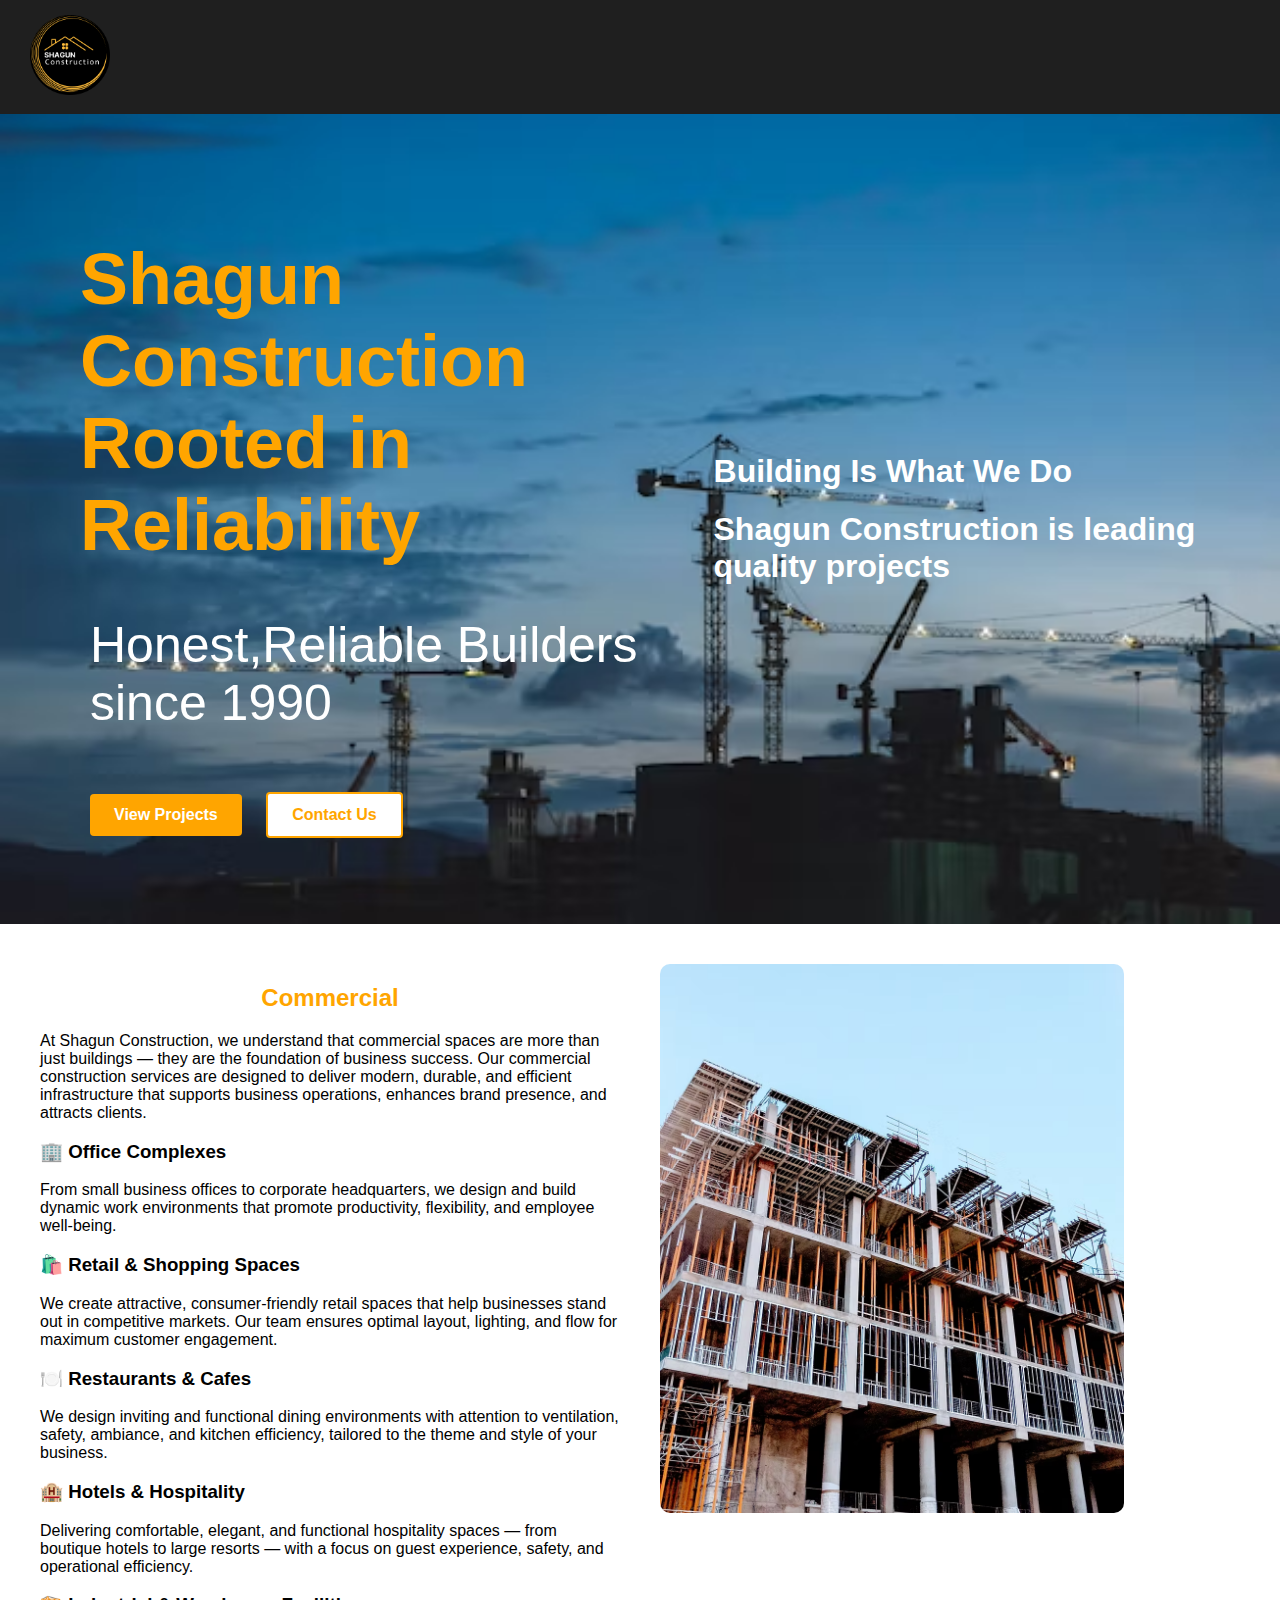
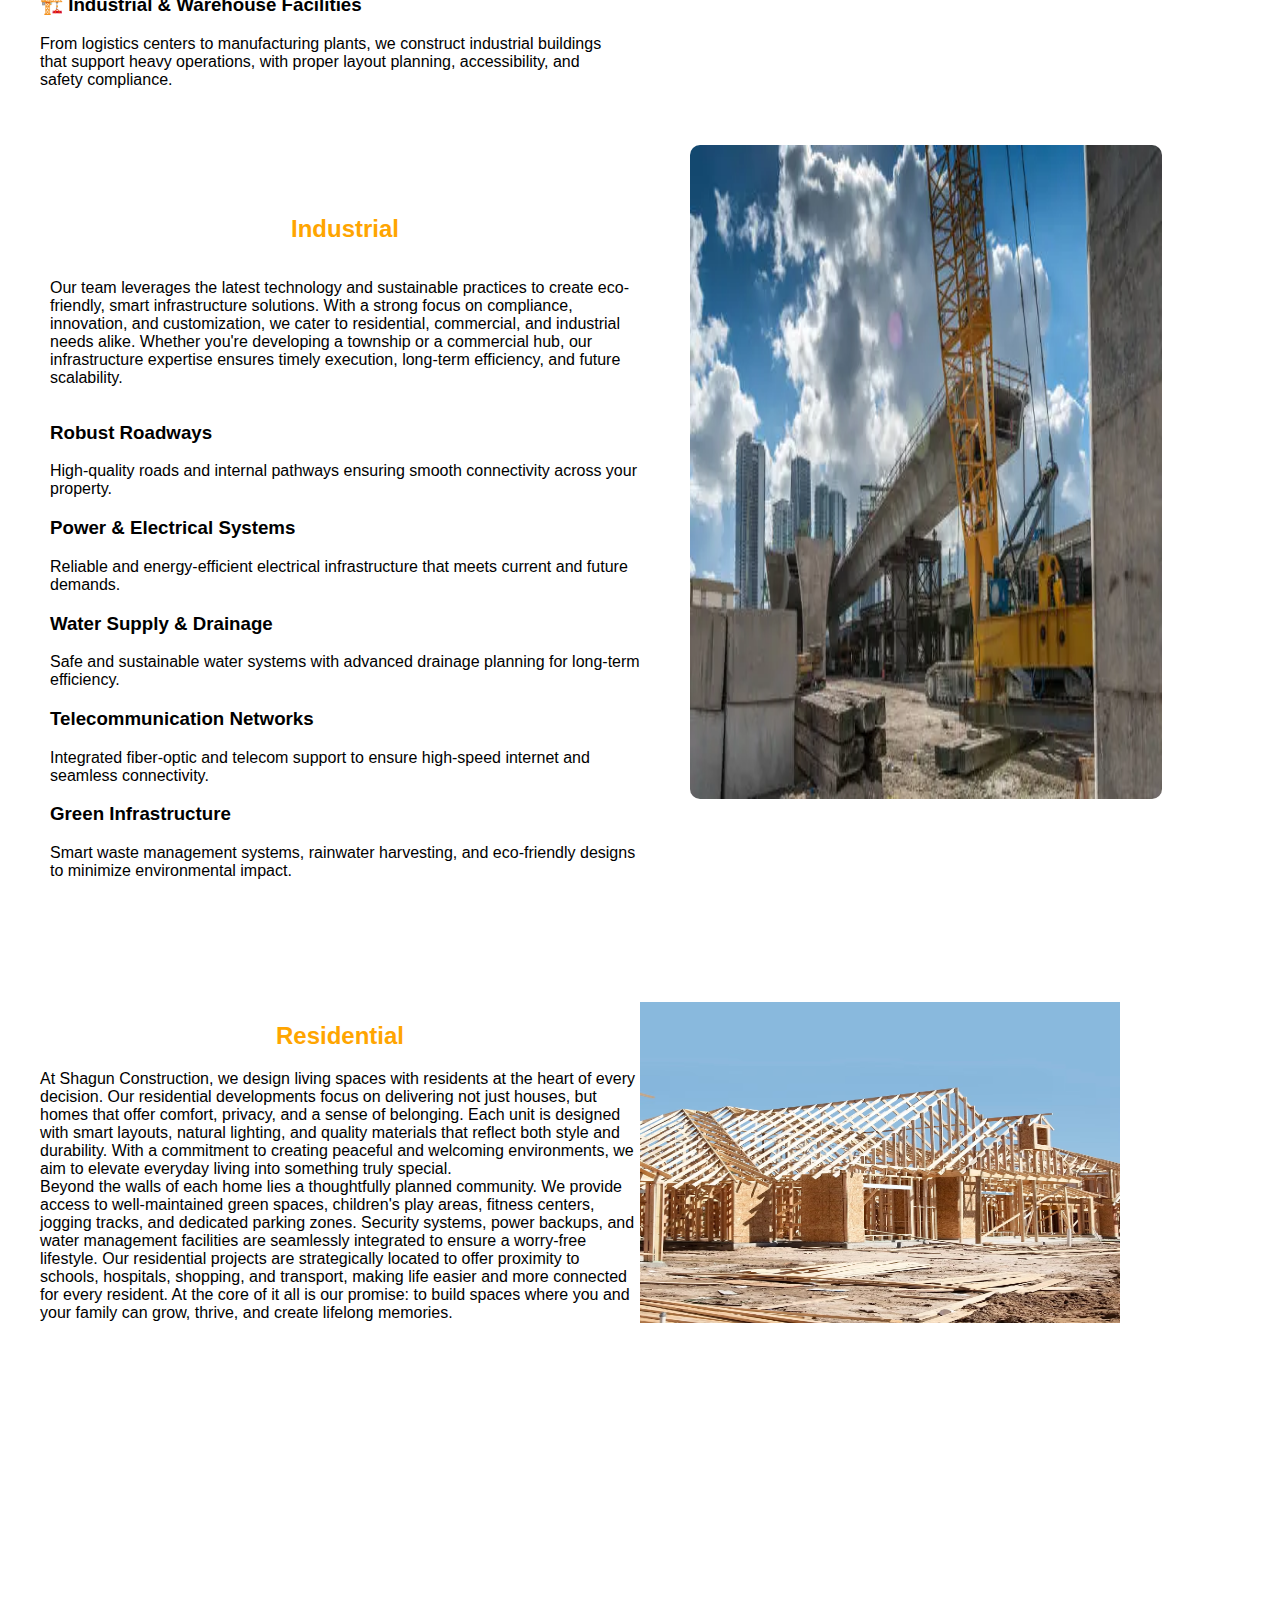
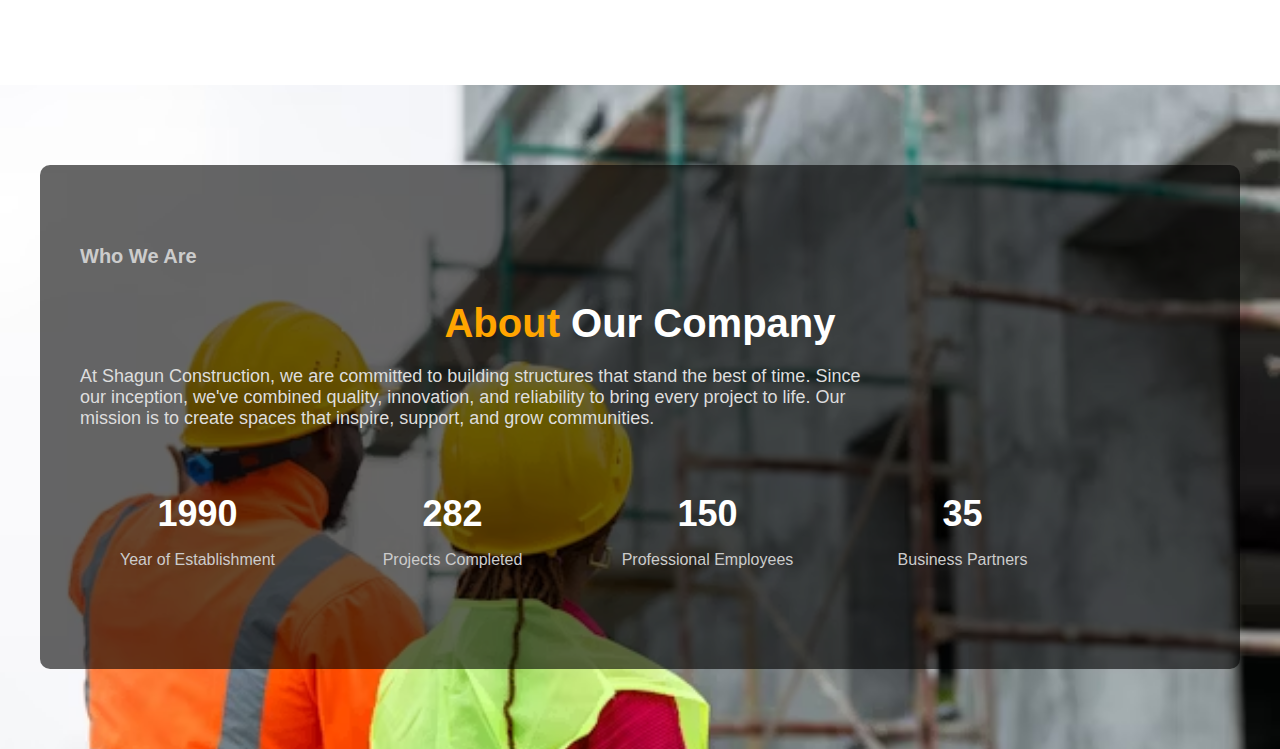
<file: index.html>
<!DOCTYPE html>
<html lang="en">
<head>
    <meta charset="UTF-8">
    <meta name="viewport" content="width=device-width, initial-scale=1.0">
    <title>Home</title>
    <link rel="stylesheet" href="mini.css">
</head>
<body>
    <header>
    <div class="navbar"> 
            <div class="logo">
                <a href="homepage.html">
                    <img src="SHAGUN-modified.png" alt="error" class="logo-img"/>
                </a>
            </div>
            <div class="hamburger" onclick="togglemenu(this)">
                <div class="bar"></div>
                <div class="bar"></div>
                <div class="bar"></div>
            </div>
            <ul class="nav-links" id="navlinks">
            <li><a  class="active" href="homepage.html" target="_self">Home</a></li>    
            <li><a href="services.html">Services</a></li>
            <li><a href="projectpage.html" target="_self">Projects</a></li>
            <li><a href="aboutus.html" target="_self">About Us</a></li>
            <li><a href="career.html" target="_self">Careers</a></li>
            <li><a href="contactpage.html" target="_self">Contact</a></li>
            <li><a href="tel:+91 9651123474" onclick="confirmCall()">Call Now!</a></li>
            </ul>
    </div>
    </header>
    <div class="back-image">
        <div class="over">
            <section class="hero-content">

            <h1>Shagun Construction<br>Rooted in Reliability</h1>
            <p>Honest,Reliable Builders since 1990</p>
            <div class="hero-buttons">
                <a href="projectpage.html" target="_self" class="btn orange-btn">View Projects</a>
                <a href="contactpage.html" target="_self" class="btn white-btn">Contact Us</a>
            </div>
            </section>
        
            <section class="middle-content">
            <h1>Building Is What We Do</h1>
            <h1>Shagun Construction is leading quality projects</h1>
            </section>
    </div></div>

    <section class="home-content">
        <div class="text-box"> 
        <h2>Commercial</h2>
        <div class="commercial">
        <p>At Shagun Construction, we understand that commercial spaces are more than just buildings — 
        they are the foundation of business success. Our commercial construction services are designed 
        to deliver modern, durable, and efficient infrastructure that supports business operations, enhances brand presence, and attracts clients.
        <h3>🏢 Office Complexes</h3>
        From small business offices to corporate headquarters, we design and build dynamic work environments that promote productivity, 
        flexibility, and employee well-being.
        <h3>🛍️ Retail & Shopping Spaces</h3>
        We create attractive, consumer-friendly retail spaces that help businesses stand out in competitive markets. 
        Our team ensures optimal layout, lighting, and flow for maximum customer engagement.
       <h3>🍽️ Restaurants & Cafes</h3>
        We design inviting and functional dining environments with attention to ventilation, safety, ambiance,
         and kitchen efficiency, tailored to the theme and style of your business.
       <h3>🏨 Hotels & Hospitality</h3>
        Delivering comfortable, elegant, and functional hospitality spaces — from boutique hotels to large resorts — 
        with a focus on guest experience, safety, and operational efficiency.
       <h3>🏗️ Industrial & Warehouse Facilities</h3>
       From logistics centers to manufacturing plants, we construct industrial buildings that support heavy operations, 
       with proper layout planning, accessibility, and safety compliance.</p></div>
       </div>
       <div class="image">
        <img src="commercial.avif" alt="error"/>
       </div>
    </section>

    <section class="home1-content">  
            

            <div class="infrastructure">
            <h2>Industrial</h2>

            <p> Our team leverages the latest technology and sustainable practices to create eco-friendly, 
            smart infrastructure solutions. With a strong focus on compliance, innovation, and customization, we cater to residential, 
            commercial, and industrial needs alike. Whether you're developing a township or a commercial hub, 
            our infrastructure expertise ensures timely execution, long-term efficiency, and future scalability.
            <h3>Robust Roadways</h3>
            High-quality roads and internal pathways ensuring smooth connectivity across your property.

            <h3>Power & Electrical Systems</h3>
            Reliable and energy-efficient electrical infrastructure that meets current and future demands.

            <h3>Water Supply & Drainage</h3>
            Safe and sustainable water systems with advanced drainage planning for long-term efficiency.

            <h3>Telecommunication Networks</h3>
            Integrated fiber-optic and telecom support to ensure high-speed internet and seamless connectivity.

            <h3>Green Infrastructure</h3>
            Smart waste management systems, rainwater harvesting, and eco-friendly designs to minimize environmental impact.</p>
        </div>
        <div class="image1">
                <img src="indus.webp" alt="error"/>
            </div>
        
    </section>

    <section class="home2-content">
        <div class="resi1">
            
            <div class="resident">
                <h2>Residential</h2>
            <p>At Shagun Construction, we design living spaces with residents at the heart of every decision. Our residential 
                developments focus on delivering not just houses, but homes that offer comfort, privacy, and a sense of belonging.
                Each unit is designed with smart layouts, natural lighting, and quality materials that reflect both style and durability. 
                With a commitment to creating peaceful and welcoming environments, we aim to elevate everyday living into something truly special.<br>
                Beyond the walls of each home lies a thoughtfully planned community. We provide access to well-maintained green spaces, children's play
                 areas, fitness centers, jogging tracks, and dedicated parking zones. Security systems, power backups, and water management facilities are
                  seamlessly integrated to ensure a worry-free lifestyle. Our residential projects are strategically located to offer proximity to schools, 
                  hospitals, shopping, and transport, making life easier and more connected for every resident. At the core of it all is our promise: to build
                  spaces where you and your family can grow, thrive, and create lifelong memories.</p></div>
            <div class="image2">
            <img src="resident1.avif" alt="error"/>
            </div>
        </div>
    </section>

    <footer class="company-footer">
    <div class="footer-overlay">
        <div class="footer-text">
            <h3>Who We Are</h3>
            <h2><span>About</span> Our Company</h2>
            <p>
                At Shagun Construction, we are committed to building structures that stand the best of time.
                Since our inception, we've combined quality, innovation, and reliability to bring every project to life.
                Our mission is to create spaces that inspire, support, and grow communities.
            </p>

            <div class="footer-stats">
                <div>
                    <h1>1990</h1>
                    <p>Year of Establishment</p>
                </div>
                <div>
                    <h1>282</h1>
                    <p>Projects Completed</p>
                </div>
                <div>
                    <h1>150</h1>
                    <p>Professional Employees</p>
                </div>
                <div>
                    <h1>35</h1>
                    <p>Business Partners</p>
                </div>
            </div>
        </div>
    </div>
</footer>
<script>function togglemenu(element){
    element.classList.toggle("active");
    document.getElementById("navlinks").classList.toggle("active");
}</script>

</body>
</html>
</file>
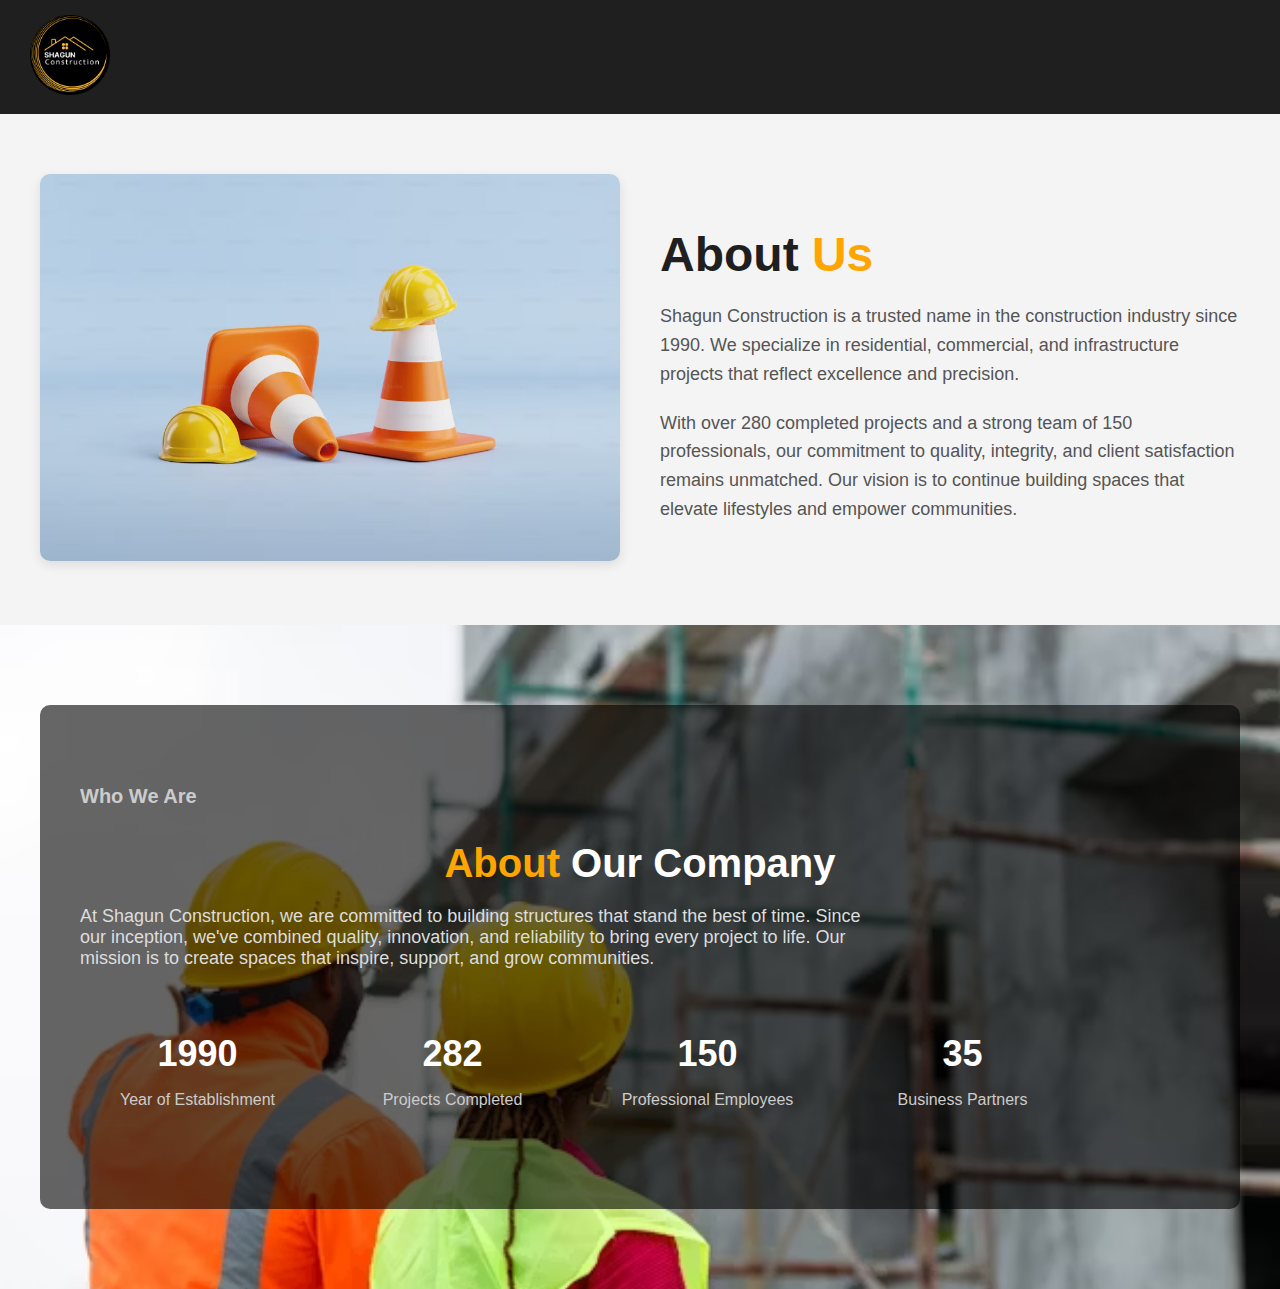
<file: aboutus.html>
<!DOCTYPE html>
<html lang="en">
<head>
    <meta charset="UTF-8">
    <meta name="viewport" content="width=device-width, initial-scale=1.0">
    <title>About Us</title>
    <link rel="stylesheet" href="mini.css">
</head>
<body>
    <header>
    <div class="navbar">    
            <div class="logo">
                <a href="aboutus.html">
                    <img src="SHAGUN-modified.png" alt="error" class="logo-img"/>
                </a>
            </div>
            <div class="hamburger" onclick="togglemenu(this)">
                <div class="bar"></div>
                <div class="bar"></div>
                <div class="bar"></div>
            </div>
            <ul class="nav-links" id="navlinks">
            <li><a href="homepage.html" target="_self">Home</a></li>    
            <li><a href="services.html" target="_self">Services</a></li>
            <li><a href="projectpage.html" target="_self">Projects</a></li>
            <li><a class="active" href="aboutus.html" target="_self">About Us</a></li>
            <li><a href="career.html" target="_self">Careers</a></li>
            <li><a href="contactpage.html" target="_self">Contact</a></li>
            
            <li><a href="tel:+91 9651123474" onclick="confirmCall()">Call Now!</a></li>
            </ul>
    </div>
    </header>
    <section class="about-section">
    <div class="about-image">
      <img src="constuct.avif" alt="About Shagun Construction" />
    </div>
    <div class="about-text">
      <h1>About <span>Us</span></h1>
      <p>
        Shagun Construction is a trusted name in the construction industry since 1990. We specialize in
        residential, commercial, and infrastructure projects that reflect excellence and precision.
      </p>
      <p>
        With over 280 completed projects and a strong team of 150 professionals, our commitment to quality,
        integrity, and client satisfaction remains unmatched. Our vision is to continue building spaces
        that elevate lifestyles and empower communities.
      </p>
    </div>
  </section>

    <footer class="company-footer">
    <div class="footer-overlay">
        <div class="footer-text">
            <h3>Who We Are</h3>
            <h2><span>About</span> Our Company</h2>
            <p>
                At Shagun Construction, we are committed to building structures that stand the best of time.
                Since our inception, we've combined quality, innovation, and reliability to bring every project to life.
                Our mission is to create spaces that inspire, support, and grow communities.
            </p>
            <div class="footer-stats">
                <div>
                    <h1>1990</h1>
                    <p>Year of Establishment</p>
                </div>
                <div>
                    <h1>282</h1>
                    <p>Projects Completed</p>
                </div>
                <div>
                    <h1>150</h1>
                    <p>Professional Employees</p>
                </div>
                <div>
                    <h1>35</h1>
                    <p>Business Partners</p>
                </div>
            </div>
        </div>
    </div>
</footer>
<script>function togglemenu(element){
    element.classList.toggle("active");
    document.getElementById("navlinks").classList.toggle("active");
}</script>
</body>
</html>
</file>
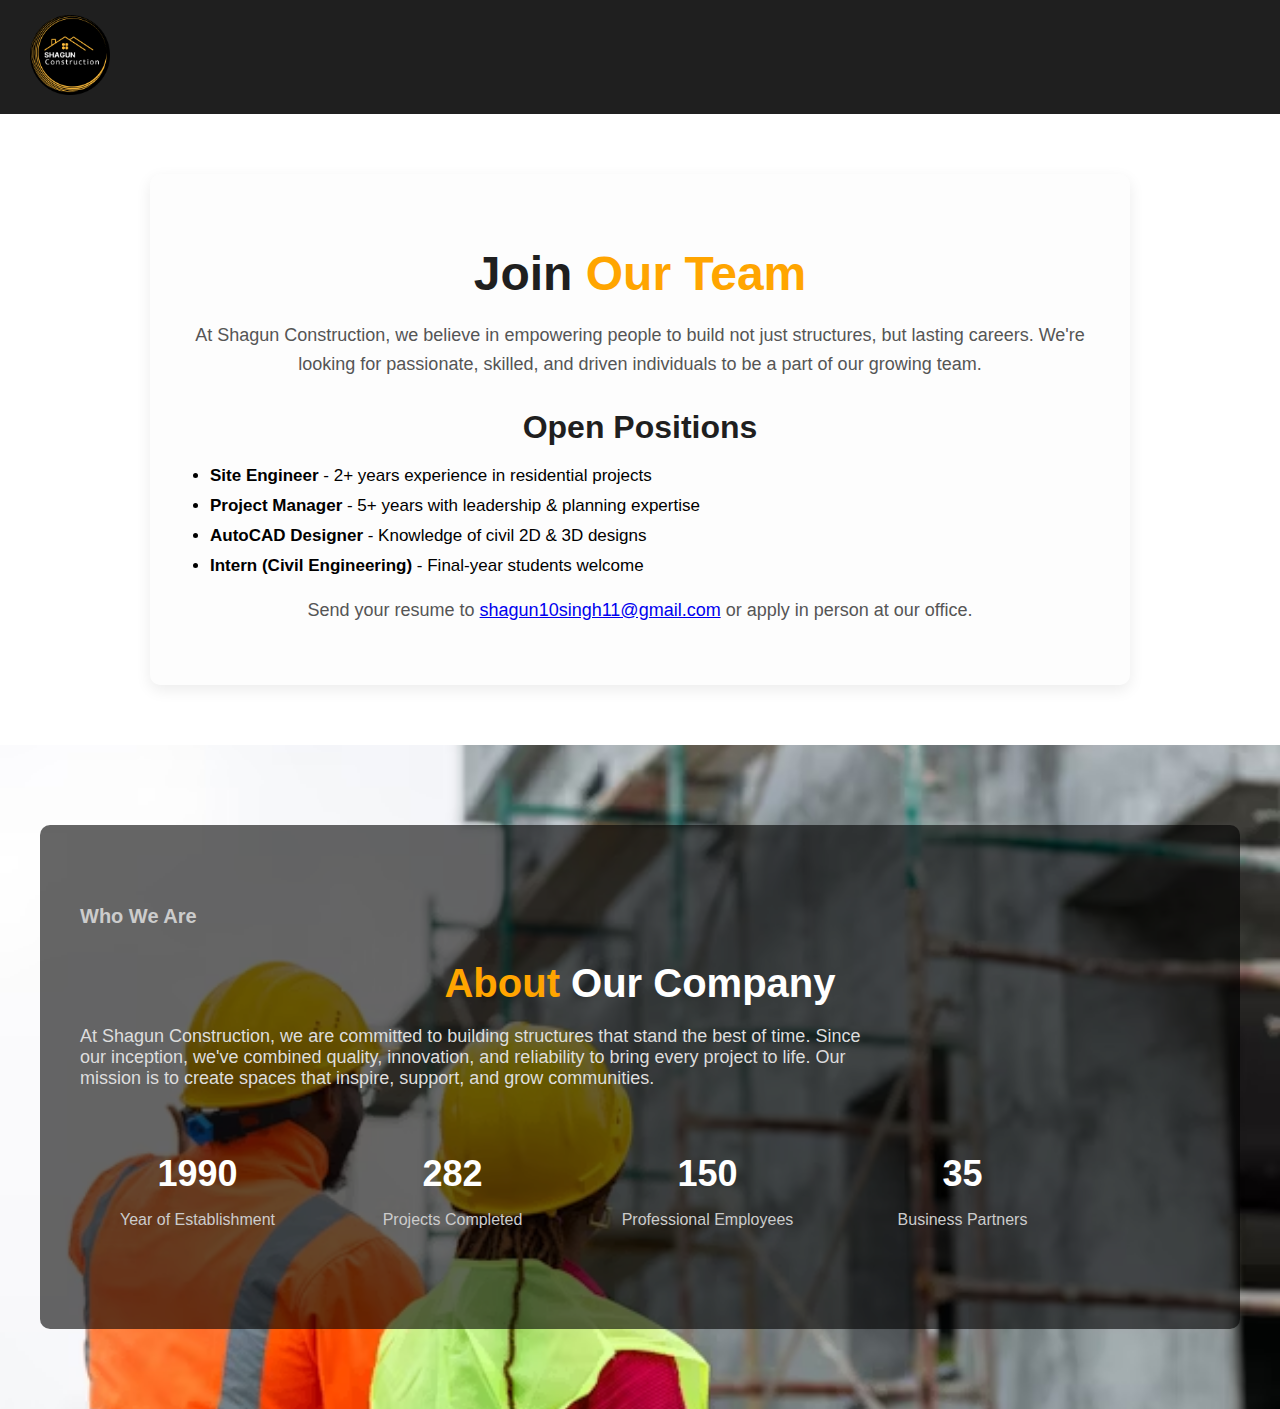
<file: career.html>
<!DOCTYPE html>
<html lang="en">
<head>
    <meta charset="UTF-8">
    <meta name="viewport" content="width=device-width, initial-scale=1.0">
    <title>Career</title>
    <link rel="stylesheet" href="mini.css">

</head>
<body>
    <header>
    <div class="navbar">    
            <div class="logo">
                <a href="career.html">
                    <img src="SHAGUN-modified.png" alt="error" class="logo-img"/>
                </a>
            </div>
            <div class="hamburger" onclick="togglemenu(this)">
                <div class="bar"></div>
                <div class="bar"></div>
                <div class="bar"></div>
            </div>
            <ul class="nav-links" id="navlinks">
            <li><a href="homepage.html" target="_self">Home</a></li>    
            <li><a href="services.html" target="_self">Services</a></li>
            <li><a href="projectpage.html" target="_self">Projects</a></li>
            <li><a href="aboutus.html" target="_self">About Us</a></li>
            <li><a class="active" href="career.html" target="_self">Careers</a></li>
            <li><a href="contactpage.html" target="_self">Contact</a></li>
            <li><a href="tel:+91 9651123474"onclick="confirmCall()">Call Now!</a></li> 
            </ul>
    </div>
    </header>
     <section class="career-section">
    <h1>Join <span>Our Team</span></h1>
    <p>
      At Shagun Construction, we believe in empowering people to build not just structures, but lasting careers. We're looking for passionate, skilled, and driven individuals to be a part of our growing team.
    </p>
    <h2>Open Positions</h2>
    <ul class="job-list">
      <li><strong>Site Engineer</strong> - 2+ years experience in residential projects</li>
      <li><strong>Project Manager</strong> - 5+ years with leadership & planning expertise</li>
      <li><strong>AutoCAD Designer</strong> - Knowledge of civil 2D & 3D designs</li>
      <li><strong>Intern (Civil Engineering)</strong> - Final-year students welcome</li>
    </ul>
    <p>Send your resume to <a href="mailto:shagun10singh11@gmail.com">shagun10singh11@gmail.com</a> or apply in person at our office.</p>
  </section>
  
    <footer class="company-footer">
    <div class="footer-overlay">
        <div class="footer-text">
            <h3>Who We Are</h3>
            <h2><span>About</span> Our Company</h2>
            <p>
                At Shagun Construction, we are committed to building structures that stand the best of time.
                Since our inception, we've combined quality, innovation, and reliability to bring every project to life.
                Our mission is to create spaces that inspire, support, and grow communities.
            </p>
            <div class="footer-stats">
                <div>
                    <h1>1990</h1>
                    <p>Year of Establishment</p>
                </div>
                <div>
                    <h1>282</h1>
                    <p>Projects Completed</p>
                </div>
                <div>
                    <h1>150</h1>
                    <p>Professional Employees</p>
                </div>
                <div>
                    <h1>35</h1>
                    <p>Business Partners</p>
                </div>
            </div>
        </div>
    </div>
</footer>
<script>function togglemenu(element){
    element.classList.toggle("active");
    document.getElementById("navlinks").classList.toggle("active");
}</script>
</body>
</html>
</file>
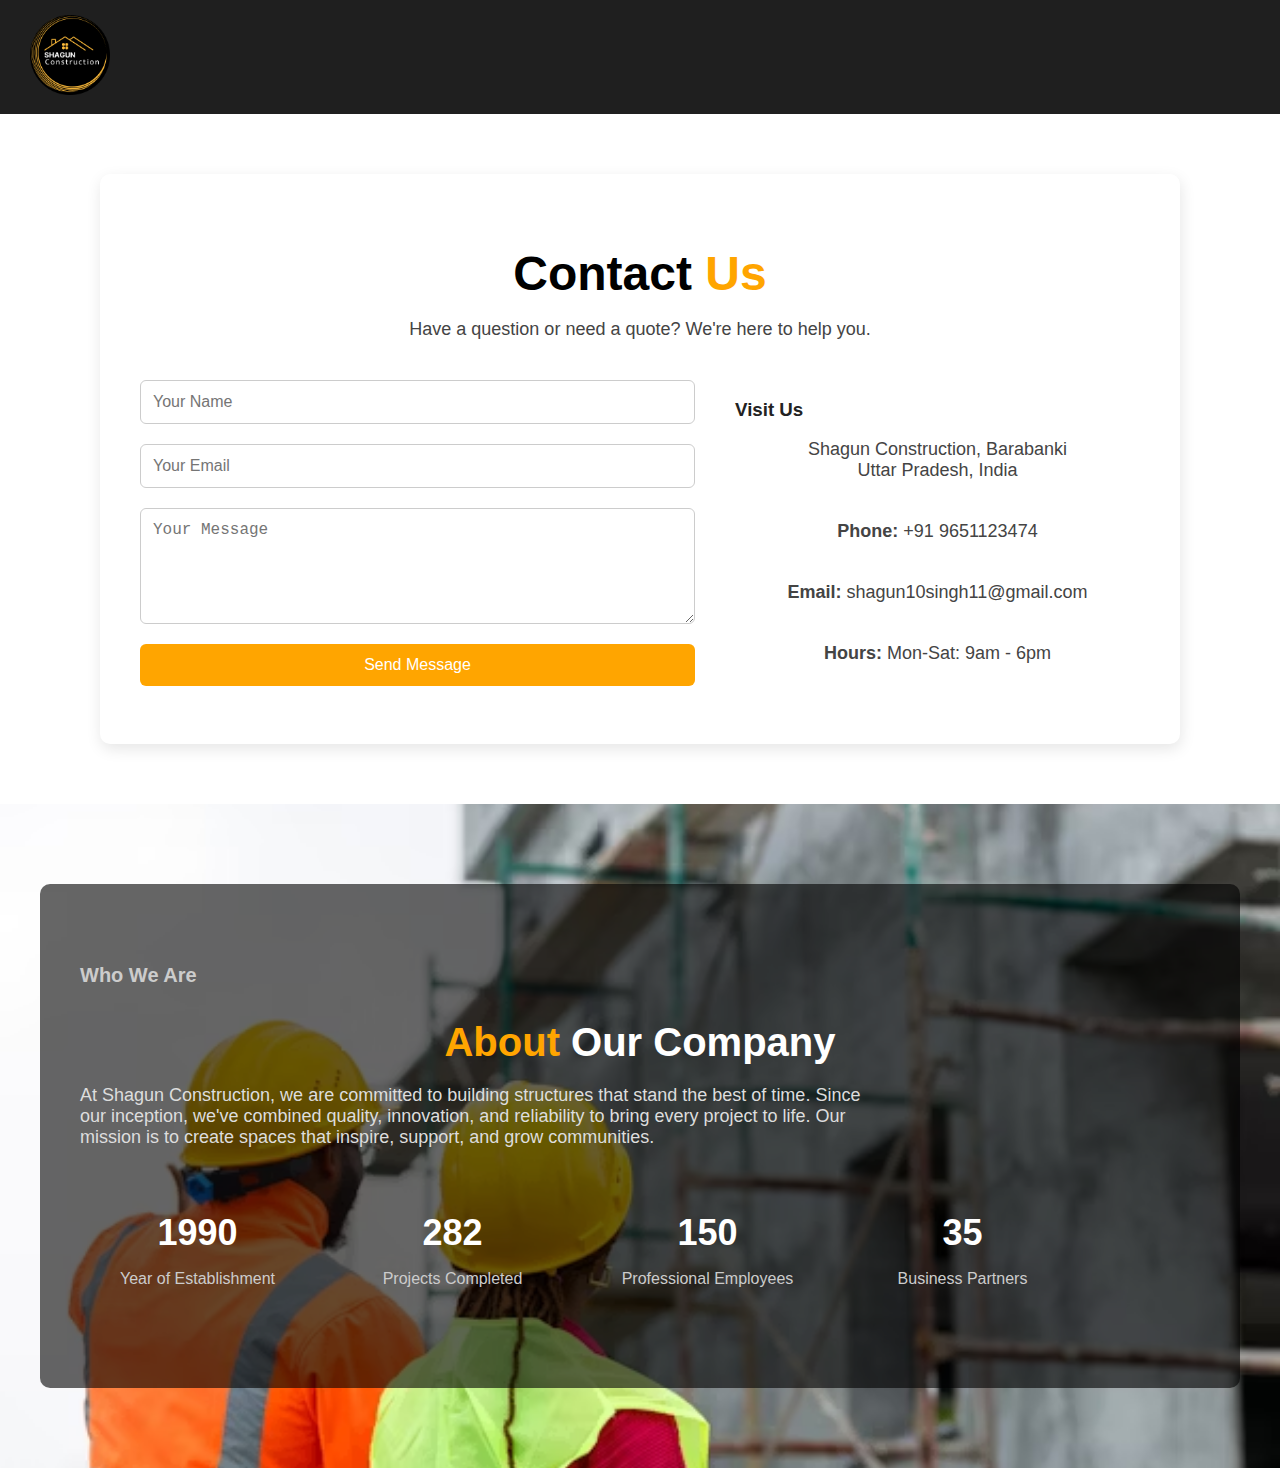
<file: contactpage.html>
<!DOCTYPE html>
<html lang="en">
<head>
    <meta charset="UTF-8">
    <meta name="viewport" content="width=device-width, initial-scale=1.0">
    <title>Contact</title>
    <link rel="stylesheet" href="mini.css">
</head>
<body>
    <header>
    <div class="navbar">    
            <div class="logo">
                <a href="homepage.html">
                    <img src="SHAGUN-modified.png" alt="error" class="logo-img"/>
                </a>
            </div>
            <div class="hamburger" onclick="togglemenu(this)">
                <div class="bar"></div>
                <div class="bar"></div>
                <div class="bar"></div>
            </div>
            <ul class="nav-links" id="navlinks">
            <li><a href="homepage.html" target="_self">Home</a></li>    
            <li><a href="services.html" target="_self">Services</a></li>
            <li><a href="projectpage.html" target="_self">Projects</a></li>
            <li><a href="aboutus.html" target="_self">About Us</a></li>
            <li><a href="career.html" target="_self">Careers</a></li>
            <li ><a class="active" href="contactpage.html" target="_self">Contact</a></li>
            
            <li><a href="tel:+91 9651123474" onclick="confirmCall()">Call Now!</a></li>
            </ul>
    </div>
    </header>

    <section class="contact-section">
    <h1>Contact <span>Us</span></h1>
    <p>Have a question or need a quote? We're here to help you.</p>

    <div class="contact-container">
      <form id="contactForm" class="contact-form" action="https://formspree.io/f/mzzvakqd" method="POST" onsubmit="showThankyou()">
        <p id="thanksmsg" style="display:none;color: green;">Thanks for your message! We'll contact you soon.</p>
        <input type="text" name="name" placeholder="Your Name" required>
        <input type="email" name="email" placeholder="Your Email" required>
        <textarea rows="5" name="message" placeholder="Your Message" required></textarea>
        <button type="submit">Send Message</button>
      </form>

      <div class="contact-info">
        <h3>Visit Us</h3>
        <p>Shagun Construction, Barabanki<br>Uttar Pradesh, India</p>
        <p><strong>Phone:</strong> +91 9651123474</p>
        <p><strong>Email:</strong> shagun10singh11@gmail.com</p>
        <p><strong>Hours:</strong> Mon-Sat: 9am - 6pm</p>
      </div>
    </div>
  </section>

    <footer class="company-footer">
    <div class="footer-overlay">
        <div class="footer-text">
            <h3>Who We Are</h3>
            <h2><span>About</span> Our Company</h2>
            <p>
                At Shagun Construction, we are committed to building structures that stand the best of time.
                Since our inception, we've combined quality, innovation, and reliability to bring every project to life.
                Our mission is to create spaces that inspire, support, and grow communities.
            </p>
            <div class="footer-stats">
                <div>
                    <h1>1990</h1>
                    <p>Year of Establishment</p>
                </div>
                <div>
                    <h1>282</h1>
                    <p>Projects Completed</p>
                </div>
                <div>
                    <h1>150</h1>
                    <p>Professional Employees</p>
                </div>
                <div>
                    <h1>35</h1>
                    <p>Business Partners</p>
                </div>
            </div>
        </div>
    </div>
</footer>

<script>
    function togglemenu(element){
    element.classList.toggle("active");
    document.getElementById("navlinks").classList.toggle("active");
}
    function confirmCall(){
        const confirmDial=confirm("Do you want to call +919651123474?");
        if(confirmDial){
            window.location.href="tel:+919651123474";
        }
    }
    function showThankyou(event){
        event.preventDefault();
        document.getElementById("contactForm").style.display="none";
        document.getElementById("thanksmsg").style.display="block";
    }
</script>
</body>
</html>
</file>
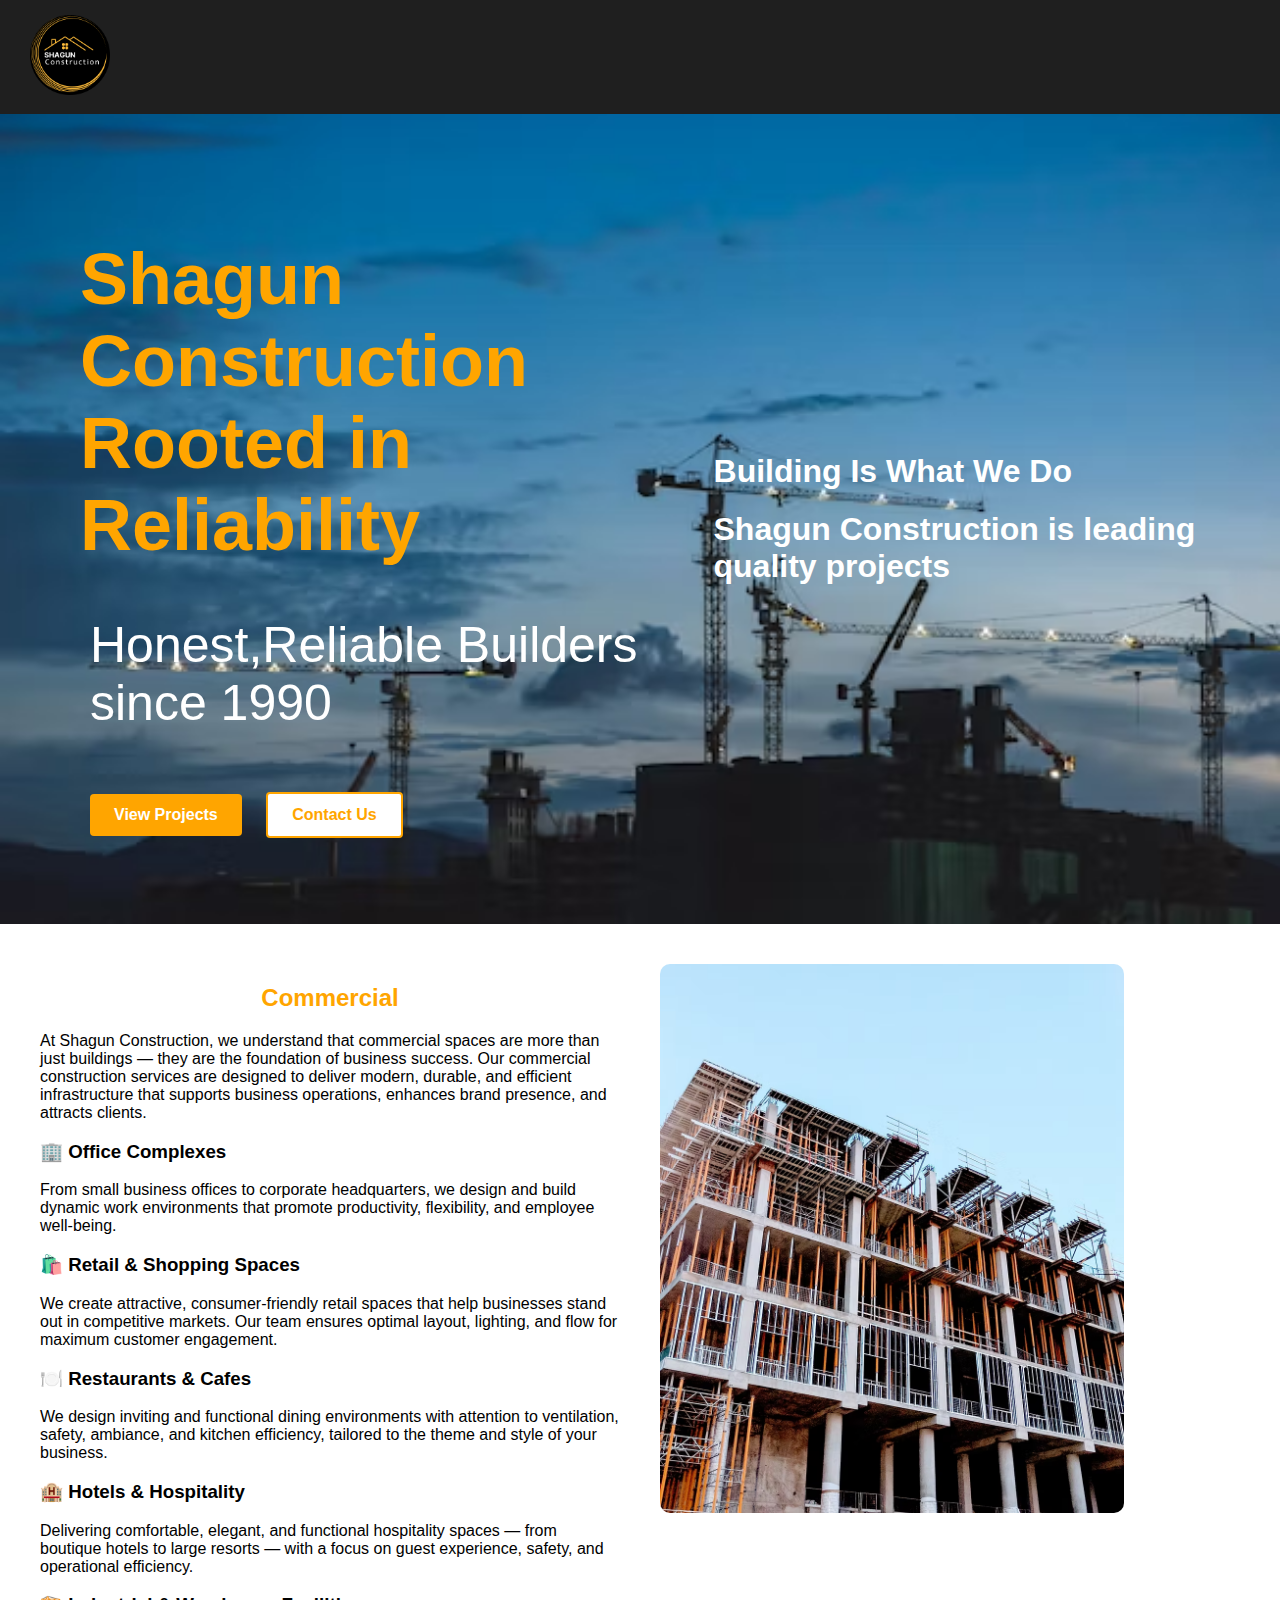
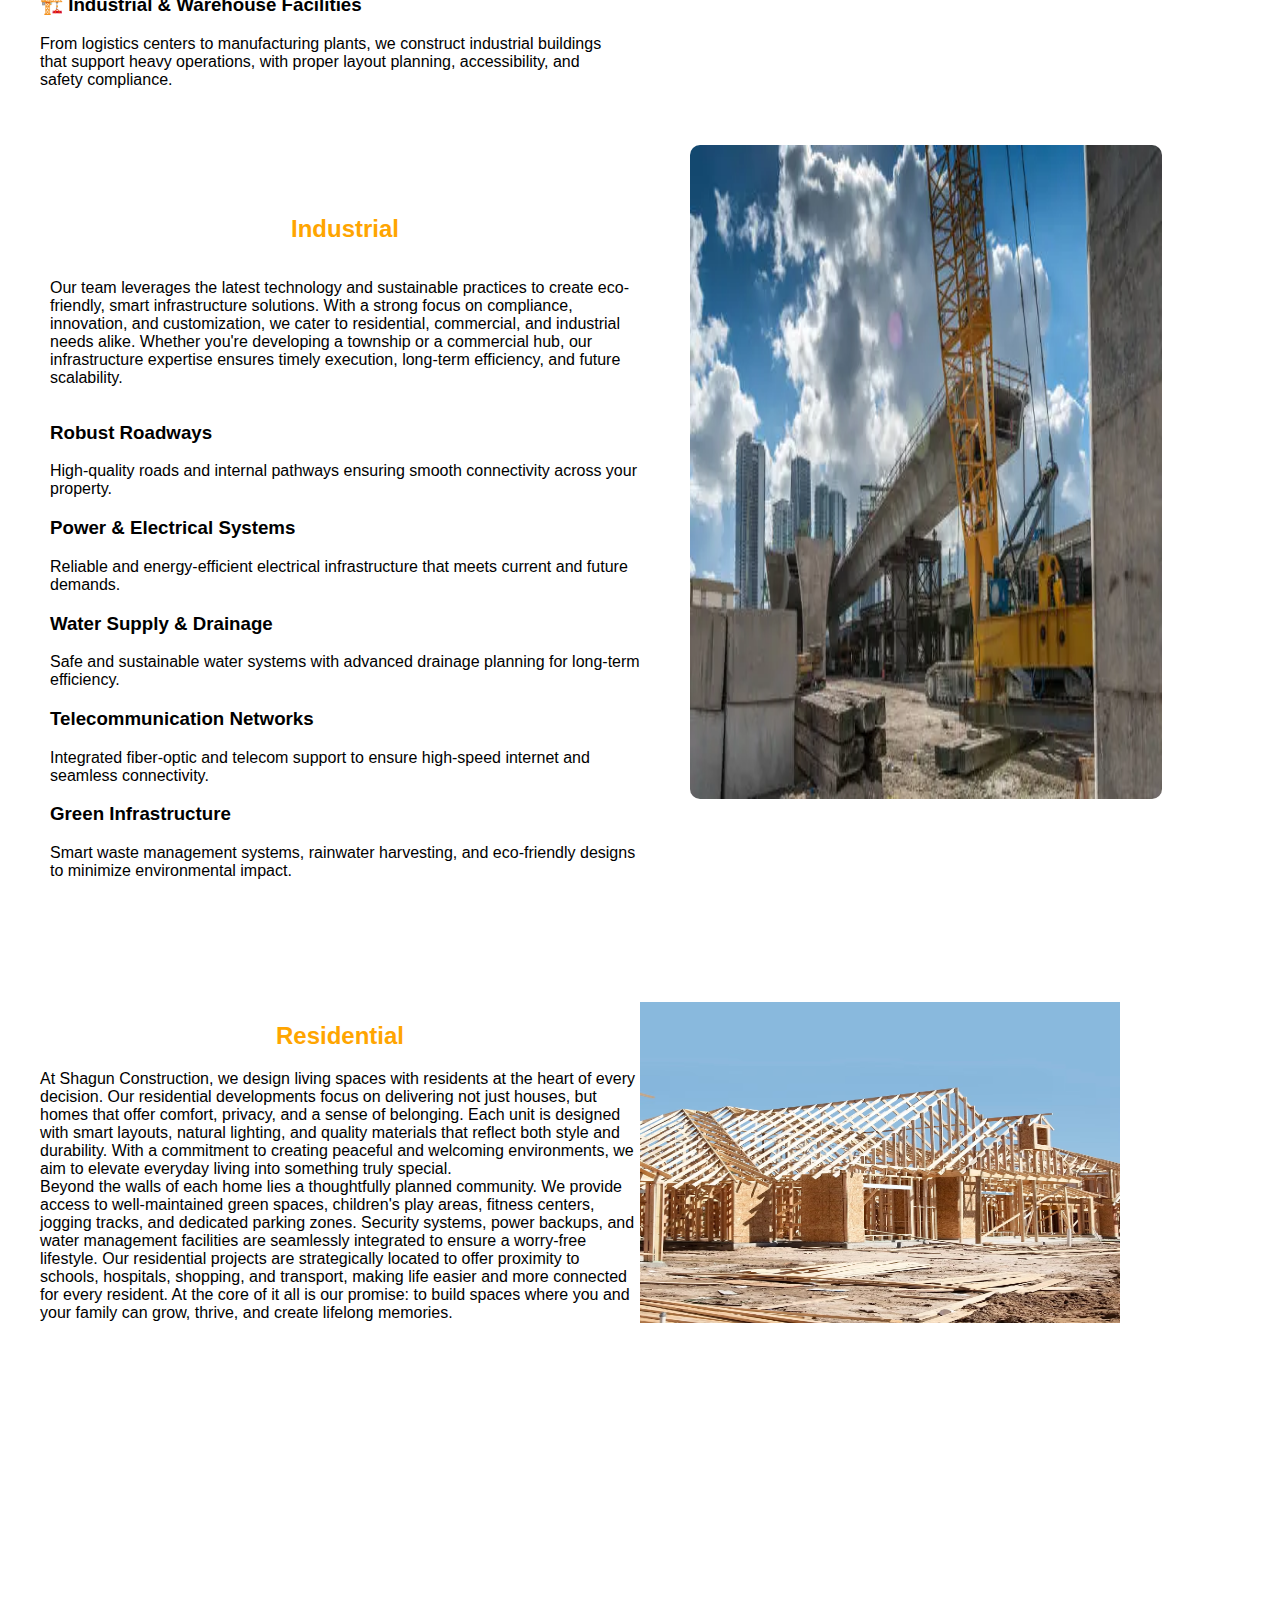
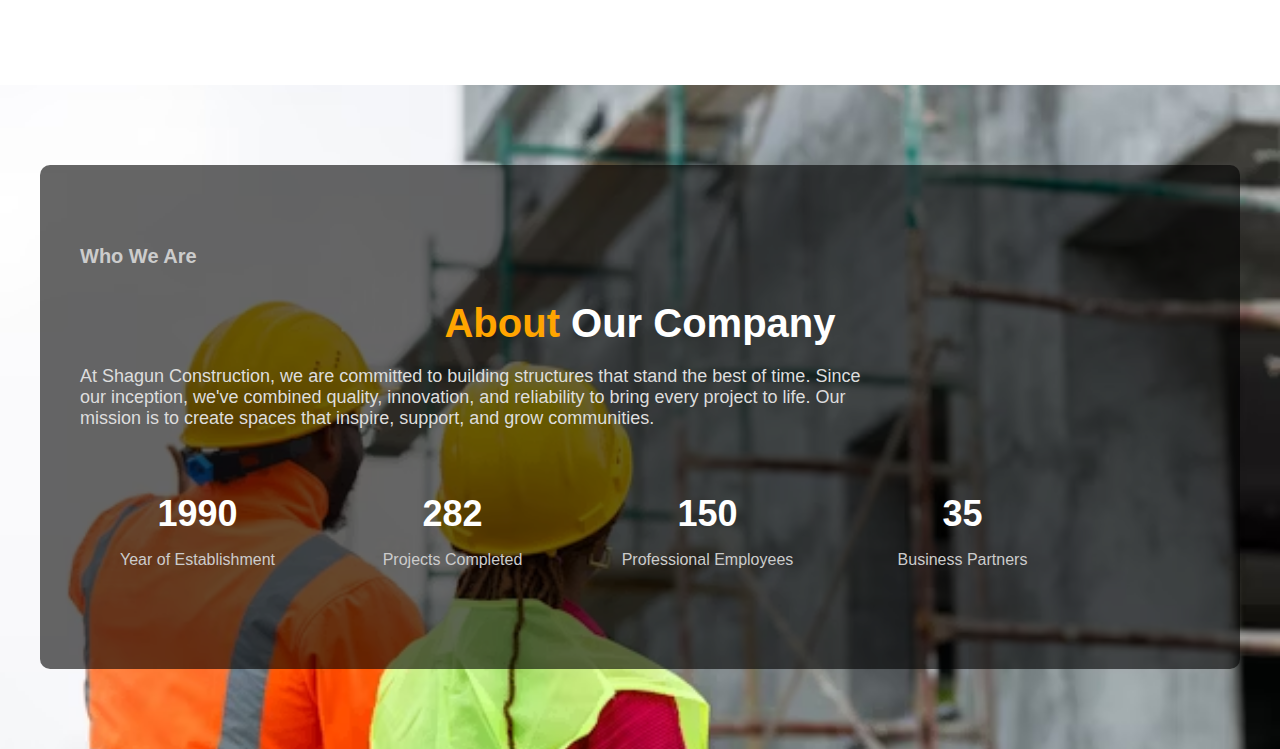
<file: homepage.html>
<!DOCTYPE html>
<html lang="en">
<head>
    <meta charset="UTF-8">
    <meta name="viewport" content="width=device-width, initial-scale=1.0">
    <title>Home</title>
    <link rel="stylesheet" href="mini.css">
</head>
<body>
    <header>
    <div class="navbar"> 
            <div class="logo">
                <a href="homepage.html">
                    <img src="SHAGUN-modified.png" alt="error" class="logo-img"/>
                </a>
            </div>
            <div class="hamburger" onclick="togglemenu(this)">
                <div class="bar"></div>
                <div class="bar"></div>
                <div class="bar"></div>
            </div>
            <ul class="nav-links" id="navlinks">
            <li><a class="active" href="homepage.html" target="_self">Home</a></li>    
            <li><a href="services.html">Services</a></li>
            <li><a href="projectpage.html" target="_self">Projects</a></li>
            <li><a href="aboutus.html" target="_self">About Us</a></li>
            <li><a href="career.html" target="_self">Careers</a></li>
            <li><a href="contactpage.html" target="_self">Contact</a></li>
            
           <li> <a href="tel:+91 9651123474" onclick="confirmCall()">Call Now!</a></li>
           </ul>
    </div>
    </header>
    <div class="back-image">
        <div class="over">
            <section class="hero-content">

            <h1>Shagun Construction<br>Rooted in Reliability</h1>
            <p>Honest,Reliable Builders since 1990</p>
            <div class="hero-buttons">
                <a href="projectpage.html" target="_self" class="btn orange-btn">View Projects</a>
                <a href="contactpage.html" target="_self" class="btn white-btn">Contact Us</a>
            </div>
            </section>
        
            <section class="middle-content">
            <h1>Building Is What We Do</h1>
            <h1>Shagun Construction is leading quality projects</h1>
            </section>
    </div></div>

    <section class="home-content">
        <div class="text-box"> 
        <h2>Commercial</h2>
        <div class="commercial">
        <p>At Shagun Construction, we understand that commercial spaces are more than just buildings — 
        they are the foundation of business success. Our commercial construction services are designed 
        to deliver modern, durable, and efficient infrastructure that supports business operations, enhances brand presence, and attracts clients.
        <h3>🏢 Office Complexes</h3>
        From small business offices to corporate headquarters, we design and build dynamic work environments that promote productivity, 
        flexibility, and employee well-being.
        <h3>🛍️ Retail & Shopping Spaces</h3>
        We create attractive, consumer-friendly retail spaces that help businesses stand out in competitive markets. 
        Our team ensures optimal layout, lighting, and flow for maximum customer engagement.
       <h3>🍽️ Restaurants & Cafes</h3>
        We design inviting and functional dining environments with attention to ventilation, safety, ambiance,
         and kitchen efficiency, tailored to the theme and style of your business.
       <h3>🏨 Hotels & Hospitality</h3>
        Delivering comfortable, elegant, and functional hospitality spaces — from boutique hotels to large resorts — 
        with a focus on guest experience, safety, and operational efficiency.
       <h3>🏗️ Industrial & Warehouse Facilities</h3>
       From logistics centers to manufacturing plants, we construct industrial buildings that support heavy operations, 
       with proper layout planning, accessibility, and safety compliance.</p></div>
       </div>
       <div class="image">
        <img src="commercial.avif" alt="error"/>
       </div>
    </section>

    <section class="home1-content">  
            

            <div class="infrastructure">
            <h2>Industrial</h2>

            <p> Our team leverages the latest technology and sustainable practices to create eco-friendly, 
            smart infrastructure solutions. With a strong focus on compliance, innovation, and customization, we cater to residential, 
            commercial, and industrial needs alike. Whether you're developing a township or a commercial hub, 
            our infrastructure expertise ensures timely execution, long-term efficiency, and future scalability.
            <h3>Robust Roadways</h3>
            High-quality roads and internal pathways ensuring smooth connectivity across your property.

            <h3>Power & Electrical Systems</h3>
            Reliable and energy-efficient electrical infrastructure that meets current and future demands.

            <h3>Water Supply & Drainage</h3>
            Safe and sustainable water systems with advanced drainage planning for long-term efficiency.

            <h3>Telecommunication Networks</h3>
            Integrated fiber-optic and telecom support to ensure high-speed internet and seamless connectivity.

            <h3>Green Infrastructure</h3>
            Smart waste management systems, rainwater harvesting, and eco-friendly designs to minimize environmental impact.</p>
        </div>
        <div class="image1">
                <img src="indus.webp" alt="error"/>
            </div>
        
    </section>

    <section class="home2-content">
        <div class="resi1">
            
            <div class="resident">
                <h2>Residential</h2>
            <p>At Shagun Construction, we design living spaces with residents at the heart of every decision. Our residential 
                developments focus on delivering not just houses, but homes that offer comfort, privacy, and a sense of belonging.
                Each unit is designed with smart layouts, natural lighting, and quality materials that reflect both style and durability. 
                With a commitment to creating peaceful and welcoming environments, we aim to elevate everyday living into something truly special.<br>
                Beyond the walls of each home lies a thoughtfully planned community. We provide access to well-maintained green spaces, children's play
                 areas, fitness centers, jogging tracks, and dedicated parking zones. Security systems, power backups, and water management facilities are
                  seamlessly integrated to ensure a worry-free lifestyle. Our residential projects are strategically located to offer proximity to schools, 
                  hospitals, shopping, and transport, making life easier and more connected for every resident. At the core of it all is our promise: to build
                  spaces where you and your family can grow, thrive, and create lifelong memories.</p></div>
            <div class="image2">
            <img src="resident1.avif" alt="error"/>
            </div>
        </div>
    </section>

    <footer class="company-footer">
    <div class="footer-overlay">
        <div class="footer-text">
            <h3>Who We Are</h3>
            <h2><span>About</span> Our Company</h2>
            <p>
                At Shagun Construction, we are committed to building structures that stand the best of time.
                Since our inception, we've combined quality, innovation, and reliability to bring every project to life.
                Our mission is to create spaces that inspire, support, and grow communities.
            </p>

            <div class="footer-stats">
                <div>
                    <h1>1990</h1>
                    <p>Year of Establishment</p>
                </div>
                <div>
                    <h1>282</h1>
                    <p>Projects Completed</p>
                </div>
                <div>
                    <h1>150</h1>
                    <p>Professional Employees</p>
                </div>
                <div>
                    <h1>35</h1>
                    <p>Business Partners</p>
                </div>
            </div>
        </div>
    </div>
</footer>
<script>function togglemenu(element){
    element.classList.toggle("active");
    document.getElementById("navlinks").classList.toggle("active");
}</script>

</body>
</html>
</file>
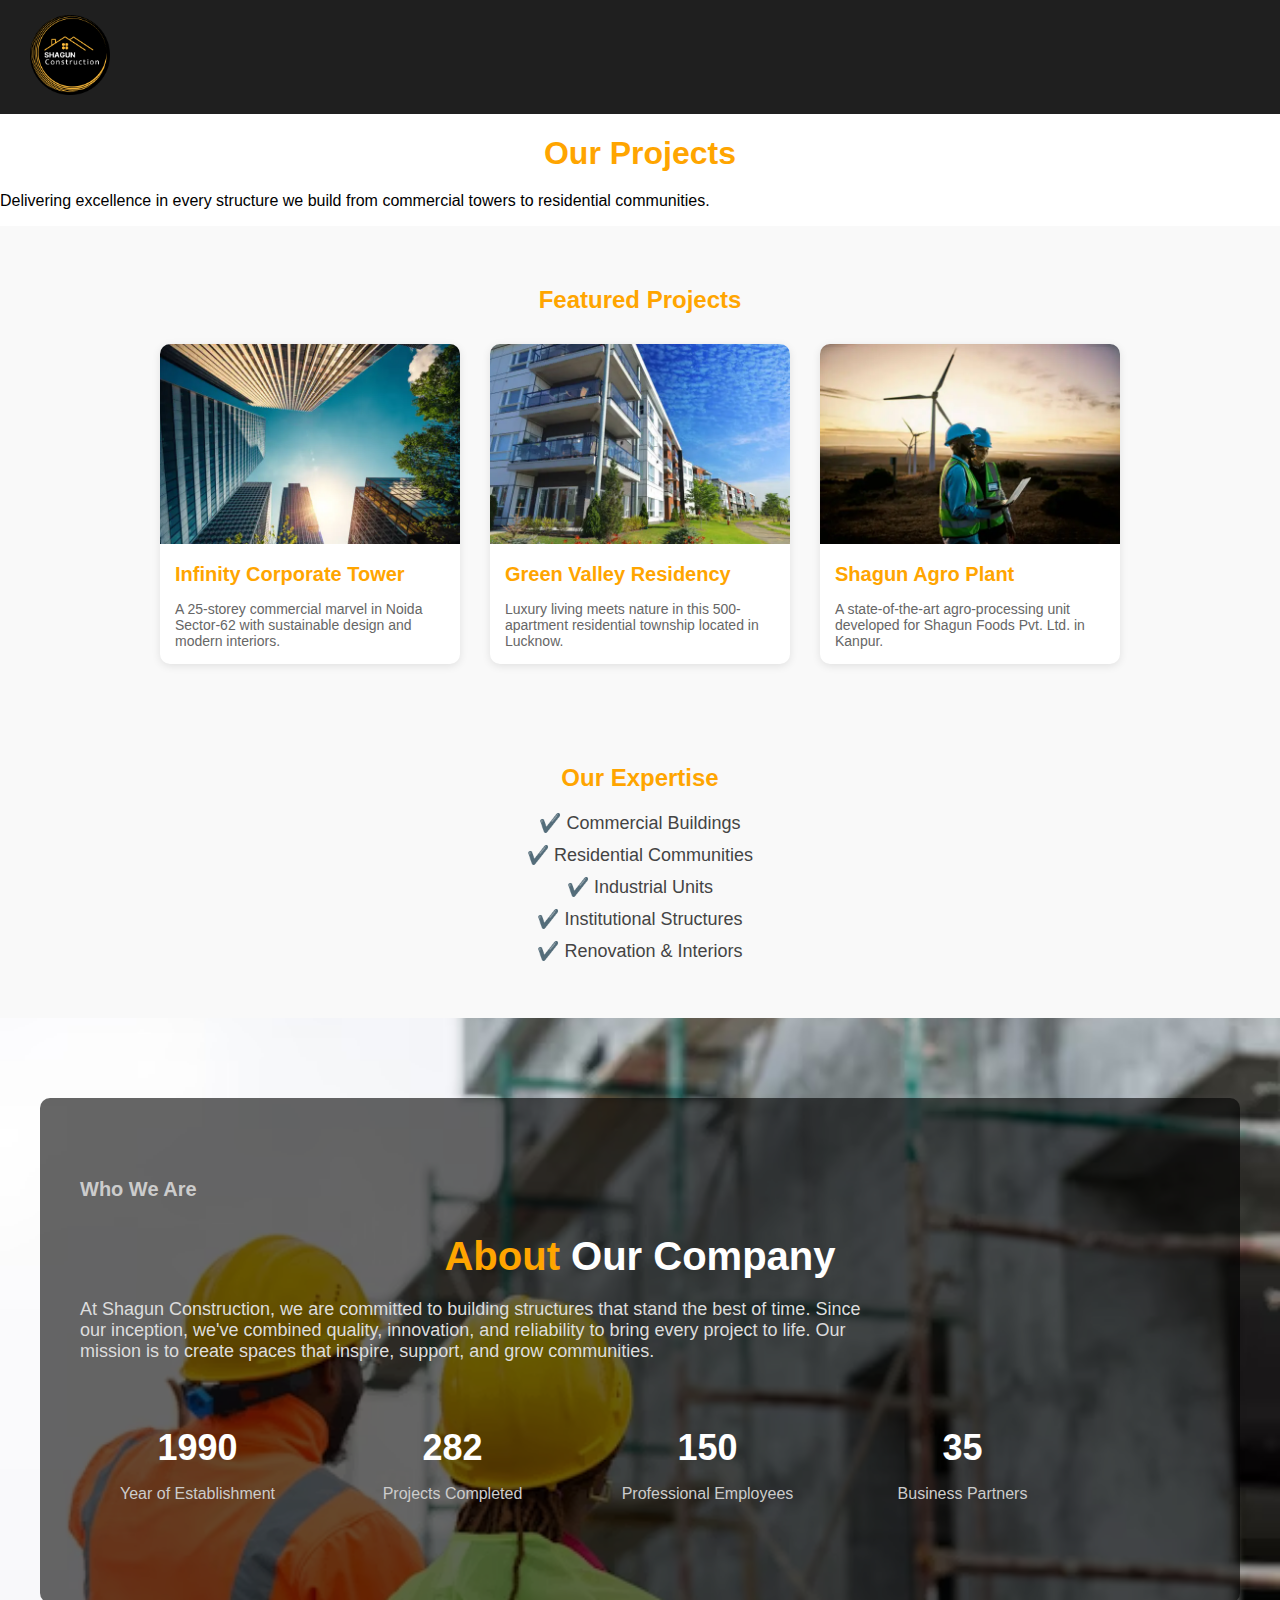
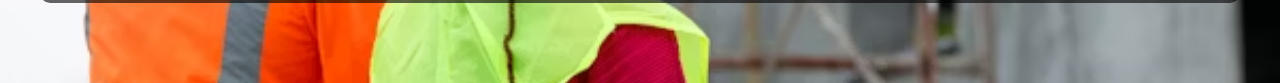
<file: projectpage.html>
<!DOCTYPE html>
<html lang="en">
<head>
    <meta charset="UTF-8">
    <meta name="viewport" content="width=device-width, initial-scale=1.0">
    <title>Project</title>
    <link rel="stylesheet" href="mini.css">
</head>
<body>
    <header>
    <div class="navbar">    
            <div class="logo">
                <a href="projectpage.html">
                    <img src="SHAGUN-modified.png" alt="error" class="logo-img"/>
                </a>
            </div>
            <div class="hamburger" onclick="togglemenu(this)">
                <div class="bar"></div>
                <div class="bar"></div>
                <div class="bar"></div>
            </div>
            <ul class="nav-links" id="navlinks">
            <li><a href="homepage.html" target="_self">Home</a></li>    
            <li><a href="services.html" target="_self">Services</a></li>
            <li><a class="active" href="projectpage.html" target="_self">Projects</a></li>
            <li><a href="aboutus.html" target="_self">About Us</a></li>
            <li><a href="career.html" target="_self">Careers</a></li>
            <li><a href="contactpage.html" target="_self">Contact</a></li>
            
            <li><a href="tel:+91 9651123474" onclick="confirmCall()">Call Now!</a></li>
            </ul>
    </div>
    </header>
    
    <div class="pro">
       <h1>Our Projects</h1>
       <p>Delivering excellence in every structure we build from commercial towers to residential communities.</p>
    <section class="hero-projects">
    <h2>Featured Projects</h2>
    <div class="project-main">
        <div class="project-card">
            <img src="tower.webp" alt="Commercial Tower">
            <h3>Infinity Corporate Tower</h3>
            <p>A 25-storey commercial marvel in Noida Sector-62 with sustainable design and modern interiors.</p>
        </div>
        <div class="project-card">
            <img src="residential.webp" alt="Residential Complex">
            <h3>Green Valley Residency</h3>
            <p>Luxury living meets nature in this 500-apartment residential township located in Lucknow.</p>
        </div>
        <div class="project-card">
            <img src="agro.webp" alt="Industrial Plant">
            <h3>Shagun Agro Plant</h3>
            <p>A state-of-the-art agro-processing unit developed for Shagun Foods Pvt. Ltd. in Kanpur.</p>
        </div>
    </div>
</section>
<section class="project-types">
    <h2>Our Expertise</h2>
    <ul>
        <li>✔️ Commercial Buildings</li>
        <li>✔️ Residential Communities</li>
        <li>✔️ Industrial Units</li>
        <li>✔️ Institutional Structures</li>
        <li>✔️ Renovation & Interiors</li>
    </ul>
</section>
</div>
    
    <footer class="company-footer">
    <div class="footer-overlay">
        <div class="footer-text">
            <h3>Who We Are</h3>
            <h2><span>About</span> Our Company</h2>
            <p>
                At Shagun Construction, we are committed to building structures that stand the best of time.
                Since our inception, we've combined quality, innovation, and reliability to bring every project to life.
                Our mission is to create spaces that inspire, support, and grow communities.
            </p>
            <div class="footer-stats">
                <div>
                    <h1>1990</h1>
                    <p>Year of Establishment</p>
                </div>
                <div>
                    <h1>282</h1>
                    <p>Projects Completed</p>
                </div>
                <div>
                    <h1>150</h1>
                    <p>Professional Employees</p>
                </div>
                <div>
                    <h1>35</h1>
                    <p>Business Partners</p>
                </div>
            </div>
        </div>
    </div>
</footer>
<script>function togglemenu(element){
    element.classList.toggle("active");
    document.getElementById("navlinks").classList.toggle("active");
}</script>
</body>
</html>
</file>
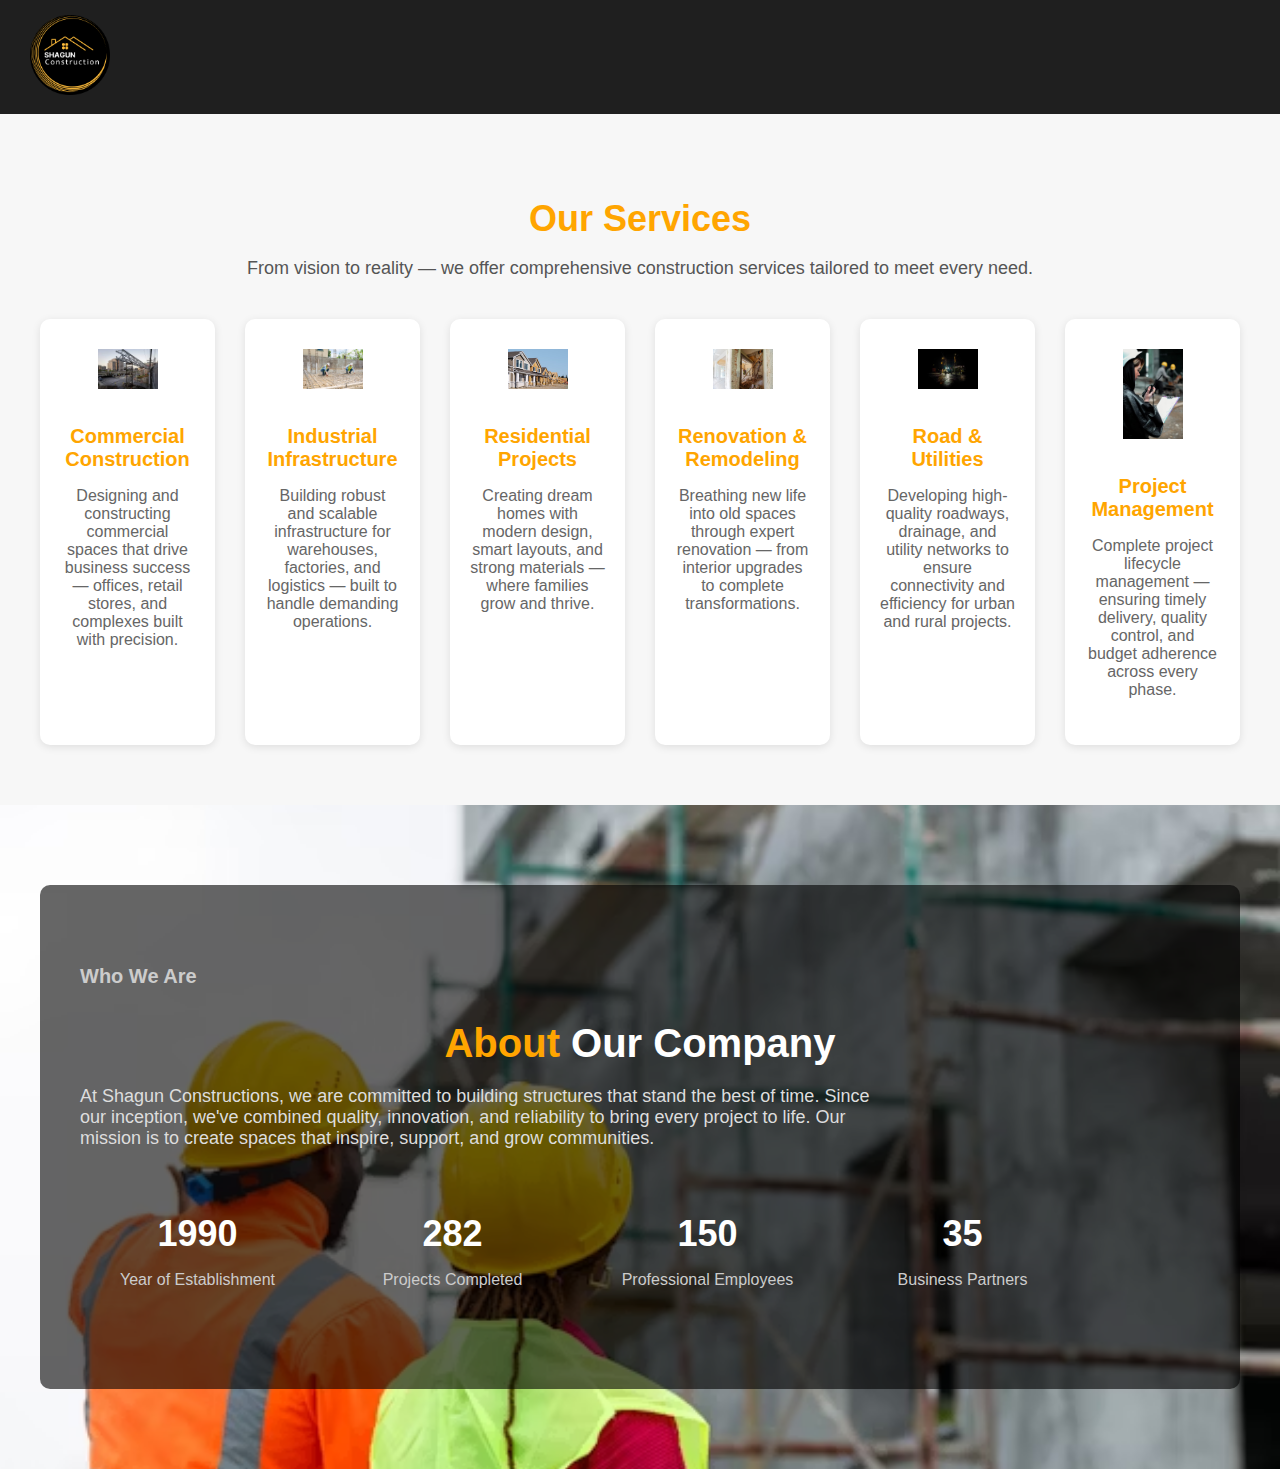
<file: services.html>
<!DOCTYPE html>
<html lang="en">
<head>
    <meta charset="UTF-8">
    <meta name="viewport" content="width=device-width, initial-scale=1.0">
    <title>Services</title>
    <link rel="stylesheet" href="mini.css">
</head>
<body>
    <header>
    <div class="navbar">    
            <div class="logo">
                <a href="homepage.html">
                    <img src="SHAGUN-modified.png" alt="error" class="logo-img"/>
                </a>
            </div>
            <div class="hamburger" onclick="togglemenu(this)">
                <div class="bar"></div>
                <div class="bar"></div>
                <div class="bar"></div>
            </div>
            <ul class="nav-links" id="navlinks">
            <li><a href="homepage.html" target="_self">Home</a></li>    
            <li><a class="active" href="services.html" target="_self">Services</a></li>
            <li><a href="projectpage.html" target="_self">Projects</a></li>
            <li><a href="aboutus.html" target="_self">About Us</a></li>
            <li><a href="career.html" target="_self">Careers</a></li>
            <li><a href="contactpage.html" target="_self">Contact</a></li>
             
            <li><a href="tel:+91 9651123474" onclick="confirmCall()">Call Now!</a></li>
            </ul>
    </div>
    </header>
   <section class="services-section">
    <h1>Our Services</h1>
    <p class="intro">From vision to reality — we offer comprehensive construction services tailored to meet every need.</p>

    <div class="service-boxes">
        <div class="service">
            <img src="infra.jpg" alt="Commercial">
            <h2>Commercial Construction</h2>
            <p>Designing and constructing commercial spaces that drive business success — offices, retail stores, and complexes built with precision.</p>
        </div>
        <div class="service">
            <img src="industrial.avif" alt="Industrial">
            <h2>Industrial Infrastructure</h2>
            <p>Building robust and scalable infrastructure for warehouses, factories, and logistics — built to handle demanding operations.</p>
        </div>
        <div class="service">
            <img src="resident2.avif" alt="Residential">
            <h2>Residential Projects</h2>
            <p>Creating dream homes with modern design, smart layouts, and strong materials — where families grow and thrive.</p>
        </div>
        <div class="service">
            <img src="reno.avif" alt="Renovation">
            <h2>Renovation & Remodeling</h2>
            <p>Breathing new life into old spaces through expert renovation — from interior upgrades to complete transformations.</p>
        </div>
        <div class="service">
            <img src="road.avif" alt="Road Construction">
            <h2>Road & Utilities</h2>
            <p>Developing high-quality roadways, drainage, and utility networks to ensure connectivity and efficiency for urban and rural projects.</p>
        </div>
        <div class="service">
            <img src="projmanag.avif" alt="Project Management">
            <h2>Project Management</h2>
            <p>Complete project lifecycle management — ensuring timely delivery, quality control, and budget adherence across every phase.</p>
        </div>
    </div>
</section>

  <footer class="company-footer">
    <div class="footer-overlay">
        <div class="footer-text">
            <h3>Who We Are</h3>
            <h2><span>About</span> Our Company</h2>
            <p>
                At Shagun Constructions, we are committed to building structures that stand the best of time.
                Since our inception, we've combined quality, innovation, and reliability to bring every project to life.
                Our mission is to create spaces that inspire, support, and grow communities.
            </p>
            <div class="footer-stats">
                <div>
                    <h1>1990</h1>
                    <p>Year of Establishment</p>
                </div>
                <div>
                    <h1>282</h1>
                    <p>Projects Completed</p>
                </div>
                <div>
                    <h1>150</h1>
                    <p>Professional Employees</p>
                </div>
                <div>
                    <h1>35</h1>
                    <p>Business Partners</p>
                </div>
            </div>
        </div>
    </div>
</footer>
<script>function togglemenu(element){
    element.classList.toggle("active");
    document.getElementById("navlinks").classList.toggle("active");
}</script>
</body>
</html>
</file>
<file: mini.css>
body{
    margin:0;
    padding:0;
    font-family: 'Segoe UI', Tahoma, Geneva, Verdana, sans-serif;
    background-color: #fff;
}

header{
    background:#1f1f1f;
    display:flex;
    justify-content: space-between;
    align-items: center;
    padding:15px 30px;
    
}
.navbar{
    display:flex;
    position: relative;
    width:100%;
    align-items: center;
    justify-content: space-between;
}
.container, .footer-text, .navbar, .content-wrapper{
    max-width: 100%;
    word-wrap: break-word;
    word-break: break-word;
}
.logo-img{
    height:80px;
}
.logo{
    display:flex;
    align-items: center;
}
.logo span{
    font-size: 24px;
    display:block;
    color:#ccc;
}

.nav-links{
    list-style:none;
    display:none;
    gap:20px;
}

.nav-links li a{
    color:white;
    text-decoration: none;
    padding:8px 12px;
    border:1px solid transparent;
    transition:0.3s;
}
.nav-links li a:hover{
    border-bottom:2px solid orange;
}
.nav-links.active{
    display:flex;
    
}
.nav-links li a:hover:not(.active){
   border-bottom:2px solid orange;
}
.nav-links li a.active{
    border-bottom:none;
}
.call-btn{
    background: orange;
    color:white;
    padding:10px 15px;
    text-decoration: none;
    font-weight: bold;
}
.hamburger{
    display: none;
    flex-direction:column;
    cursor:pointer;
    gap:5px;
}
.bar{
    width:25px;
    height:3px;
    background-color:orange;
    transition: 0.4s;
}
.hamburger.active .bar:nth-child(1){
    transform: rotate(45deg) translate(5px,5px);
}
.hamburger.active .bar:nth-child(2){
    opacity: 0;
}
.hamburger.active .bar:nth-child(3){
    transform: rotate(-45deg) translate(5px,-5px);
}
.btn{
    padding: 12px 20px;
    font-weight: bold;
    border-radius: 5px;
    text-decoration: none;
    display: inline-block;
    margin: 10px;
}

.orange-btn{
    background-color: orange;
    color:white;
    border:none;
}
.white-btn {
    background-color: white;
    color: orange;
    border: 2px solid orange;
}

.white-btn:hover {
    background-color: orange;
    color: white;
}
.call-btn:hover,
.btn.orange-btn:hover{
    background-color: darkorange;
    transition: 0.3s;
}

.hero-buttons .btn{
    padding: 12px 24px;
    font-size: 16px;
    font-weight: bold;
    margin-right: 10px;
    text-decoration: none;
    border-radius: 4px;
    display: inline-block;
}
.back-image{
    position: relative;
    background: url(const2.avif);
    align-items: center;
    justify-content: center;
    color: white;
    background-size: cover;
    background-position: center;
    height:90vh;
    max-width: 100%;
}
.over{
    position: absolute;
    top: 0;
    left: 0;
    width: 100%;
    height: 100%;
    display: flex;
    align-items: center;
    justify-content: flex-start;

}
.hero-content{
    padding-left: 80px;
    z-index: 2;
}
.hero-content h1{
    color:orange;
    font-size: 72px;
    font-weight: bolder;
}
.hero-content p{
    margin-left: 10px;
    text-align: left;
    font-size: 50px;
    font-weight:lighter;
}

.home-content{
    display:flex;
    justify-content:space-between;
    align-items: flex-start;
    padding:40px;
    gap:40px;
}
.text-box{
    flex:1;
    font-family: sans-serif;
}
.image{
    flex:1;
}
.image img{
    width:80%;
    height:50%;
    border-radius: 10px;
}
.commercial{
    font-size: medium;
    width:100%;
}

.home1-content {
    display:flex;
    flex-wrap: wrap;
    height:auto;
}   
.image1{
    flex:1;
}
.image1 img{
    width:80%;
    height:80%;
    flex:1;
    border-radius: 10px;

}
.infrastructure{
    flex:1;
    padding:50px;
    display: flex;
    flex-direction: column;
    justify-content: center;
    font-family: sans-serif;
}
.home2-content{
    display:flex;
    justify-content:space-between;
    align-items: flex-start;
    padding:40px;
    gap:20px;
    
}
.resident{
    font-size: medium;
    width:50%;
    height:auto;
    
}
.resi1{
    display:flex;
    flex:1;
    font-family: sans-serif;
}
.image2{
    flex:1;
}
.image2 img{ 
    width:80%;
    height:50%;
    border-right: 10px;

}
@media(max-width:768px){
    .navbar{
        flex-direction: row;
        align-items: flex-start;
    }
    .hamburger{
        display:flex;
    }
    .nav-links {
    flex-direction: column;
    gap: 10px;
    width: 100%;
    margin-top: 10px;
    background-color: #111;
    padding:20px 0;
    display: none;
    position: absolute;
    top:70px;
    left:0;
    z-index: 999;
  }
  .nav-links.active{
    display: flex;
  }
  .nav-links li{
    text-align: center;
    margin:10px 0;
  }
  .nav-links li a.active {
    border-bottom: 2px solid orange;
  }
  .call-btn{
    display:inline-block;
    position:absolute;
    right:10px;
    top:15px;
  }
    .home-content,
  .home1-content,
  .home2-content,
  .resi1 {
    flex-direction: column;
    height: auto !important;
  }

  .hero-content h1 {
    font-size: 28px;
    margin-left: 10px;
    line-height: 1.2;
    text-align: left;
    padding-right: 20px;
  }

  .hero-content p {
    font-size: 24px;
    margin-left: 20px;
  }
  
  .infrastructure,
  .resident,
  .text-box {
    width: 100%;
    padding: 20px;
  }

  .image img,
  .image1 img,
  .image2 img {
    height: auto;
    border-radius: 10px;
  }
}
.company-footer {
    position: relative;
    background: url("footer.avif") no-repeat center center/cover;
    color: white;
    padding: 80px 40px;
}

.footer-overlay {
    background-color: rgba(0, 0, 0, 0.6); 
    padding: 60px 40px;
    border-radius: 10px;
}

.footer-text h3 {
    font-size: 20px;
    color: #ccc;
    margin-bottom: 10px;
}

.footer-text h2 {
    font-size: 40px;
    color: white;
    margin-bottom: 20px;
}

.footer-text h2 span {
    color: orange;
}

.footer-text p {
    font-size: 18px;
    color: #ddd;
    max-width: 800px;
    margin-bottom: 40px;
}

.footer-stats {
    display: flex;
    justify-content: space-between;
    gap: 20px;
    flex-wrap: wrap;
    max-width: 1000px;
}

.footer-stats div {
    flex: 1;
    min-width: 180px;
    text-align: center;
}

.footer-stats h1 {
    font-size: 36px;
    margin-bottom: 10px;
    color: white;
}

.footer-stats p {
    font-size: 16px;
    color: #ccc;
}

/* Service page */
.services-section {
    padding: 60px 40px;
    background-color: #f7f7f7;
    text-align: center;
    font-family: sans-serif;
}

.services-section h1 {
    font-size: 36px;
    color: orange;
    margin-bottom: 10px;
}

.services-section .intro {
    font-size: 18px;
    color: #555;
    margin-bottom: 40px;
}

.service-boxes {
    display: flex;
    flex-wrap: wrap;
    justify-content: center;
    gap: 30px;
}

.service {
    background: white;
    border-radius: 10px;
    box-shadow: 0 2px 8px rgba(0, 0, 0, 0.1);
    padding: 30px 20px;
    max-width: 300px;
    flex: 1;
    transition: transform 0.3s;
}


.service img {
    width: 60px;
    margin-bottom: 15px;
}

.service h2 {
    font-size: 20px;
    color: orange;
    margin-bottom: 10px;
}

.service p {
    font-size: 16px;
    color: #666;
}
/* project */
.pro h1,h2{
    text-align: center;
    font-family: sans-serif;
    color: orange;
    margin-bottom: 20px;
}
.hero-projects, .project-types {
    padding: 40px;
    background-color: #f9f9f9;
}
.project-main{
    display: flex;
    flex-wrap: wrap;
    justify-content: center;
    gap: 30px;
    margin-top: 30px;
}
.project-card {
    width: 300px;
    background: white;
    box-shadow: 0 2px 8px rgba(0,0,0,0.1);
    border-radius: 10px;
    overflow: hidden;
    transition: transform 0.3s ease ;
}
.project-card:hover {
    transform: translateY(-5px);
}
.project-card img {
    width: 100%;
    height: 200px;
    object-fit: cover;
}
.project-card h3 {
    margin: 15px;
    font-size: 20px;
    color: orange;
}
.project-card p {
    margin: 0 15px 15px 15px;
    font-size: 14px;
    color: #666;
}

/* Project Types */
.project-types ul {
    list-style: none;
    text-align: center;
    padding: 0;
}
.project-types li {
    font-size: 18px;
    margin: 10px 0;
    color: #444;
}

/* aboutus */

.about-section {
  display: flex;
  flex-wrap: wrap;
  align-items: center;
  padding: 60px 40px;
  background-color: #f4f4f4;
  gap: 40px;
}
.about-image {
  flex: 1;
}
.about-image img {
  width: 100%;
  height: auto;
  border-radius: 10px;
  box-shadow: 0 4px 12px rgba(0,0,0,0.1);
}
.about-text {
  flex: 1;
  font-family: sans-serif;
}
.about-text h1 {
  font-size: 48px;
  color: #1f1f1f;
  margin-bottom: 20px;
}
.about-text h1 span {
  color: orange;
}
.about-text p {
  font-size: 18px;
  line-height: 1.6;
  color: #555;
  margin-bottom: 20px;
}

/* Career Page */
.career-section {
  max-width: 900px;
  margin: 60px auto;
  padding: 40px;
  background: #fdfdfd;
  border-radius: 10px;
  box-shadow: 0 5px 15px rgba(0,0,0,0.08);
  font-family: sans-serif;
}
.career-section h1 {
  font-size: 48px;
  text-align: center;
  color: #1f1f1f;
  margin-bottom: 20px;
}
.career-section h1 span {
  color: orange;
}
.career-section p {
  font-size: 18px;
  color: #555;
  line-height: 1.6;
  margin-bottom: 20px;
  text-align: center;
}
.career-section h2 {
  font-size: 32px;
  margin-top: 30px;
  color: #1f1f1f;
}
.job-list {
  list-style-type: disc;
  padding-left: 20px;
  margin-bottom: 20px;
}
.job-list li {
  margin: 10px 0;
  font-size: 17px;
}

/* Contact Page */
.contact-section {
  max-width: 1000px;
  margin: 60px auto;
  padding: 40px;
  background: #fff;
  border-radius: 10px;
  box-shadow: 1px 5px 15px rgba(0,0,0,0.1);
  font-family: sans-serif;
}
.contact-section h1 {
  font-size: 48px;
  text-align: center;
  margin-bottom: 10px;
}
.contact-section h1 span {
  color: orange;
}
.contact-section p {
  text-align: center;
  font-size: 18px;
  margin-bottom: 40px;
  color: #444;
}
.contact-container {
  display: flex;
  flex-wrap: wrap;
  gap: 40px;
  justify-content: space-between;
}
.contact-form {
  flex: 1 1 55%;
  display: flex;
  flex-direction: column;
}
.contact-form input,
.contact-form textarea {
  padding: 12px;
  margin-bottom: 20px;
  font-size: 16px;
  border-radius: 6px;
  border: 1px solid #ccc;
}
.contact-form button {
  padding: 12px;
  background: orange;
  color: #fff;
  font-size: 16px;
  border: none;
  border-radius: 6px;
  cursor: pointer;
}
.contact-form button:hover {
  background: #e69500;
}
.contact-info {
  flex: 1 1 40%;
  font-size: 16px;
  color: #333;
}
.contact-info h3 {
  margin-bottom: 10px;
  color: #222;
}
</file>
